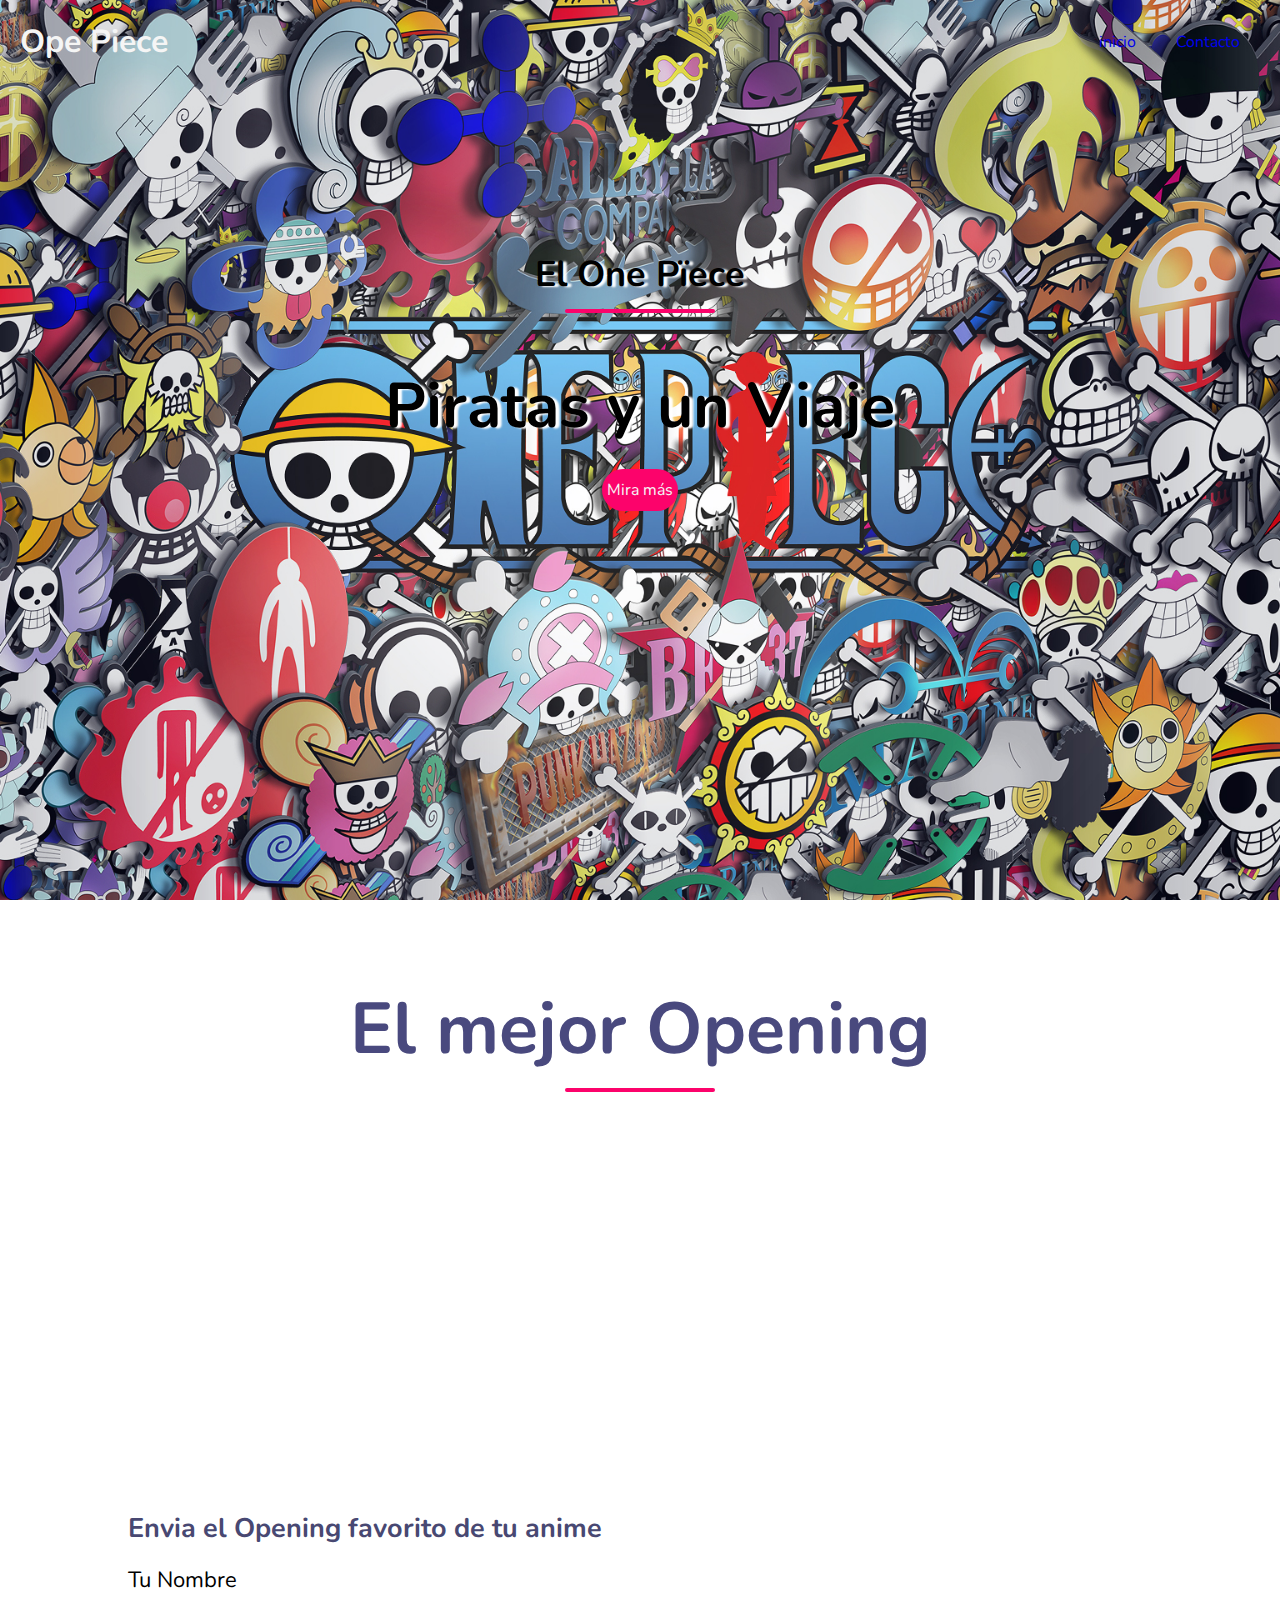
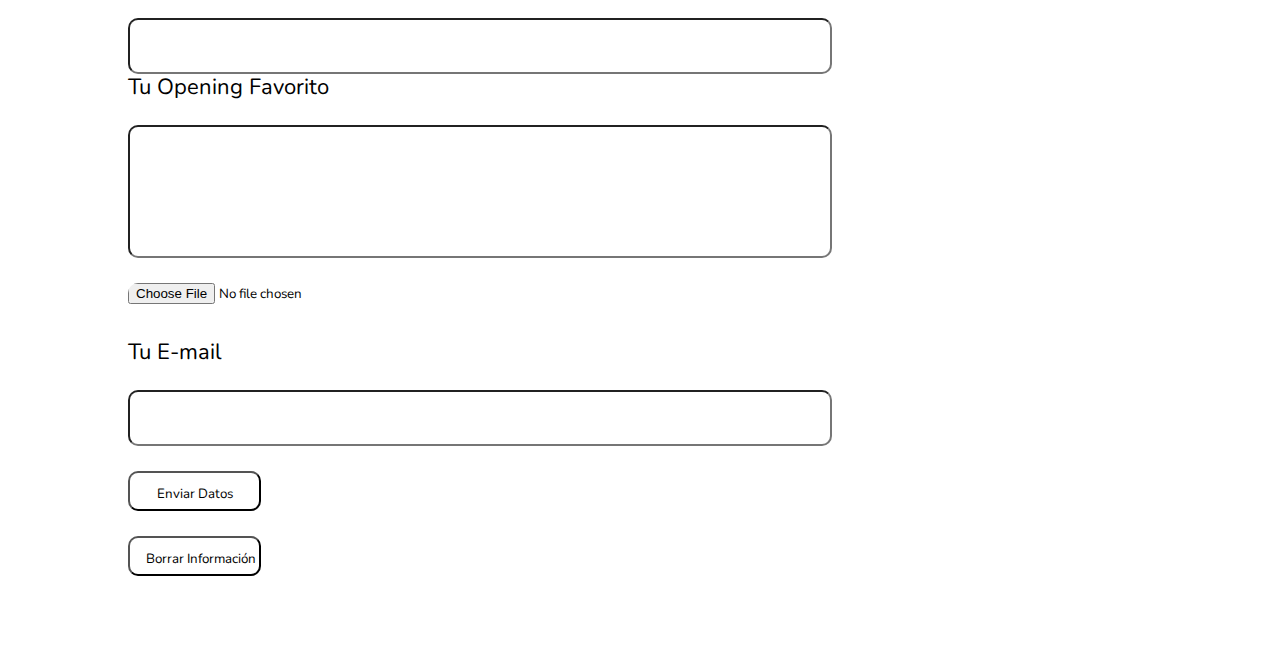
<file: pages/forum.html>
<!DOCTYPE html>
<html lang="en">

<head>
    <meta charset="UTF-8" />
    <meta http-equiv="X-UA-Compatible" content="IE=edge" />
    <meta name="viewport" content="width=device-width, initial-scale=1.0" />
    <title>One Piece</title>
    <link rel="stylesheet" href="../assets/css/style.css" />
</head>

<body>
    <!--navegador-->
    <nav class="navbar">
        <h1 class="logo">Ope Piece</h1>
        <ul class="nav-links">
            <li><a href="../index.html">inicio </a></li>
            <li><a href="./forum.html">Contacto</a></li>
        </ul>
    </nav>
    <!-- Header y titulo-->
    <header>
        <div class="header-content">
            <h2>El One Pïece</h2>
            <div class="line"></div>
            <h1>Piratas y un Viaje</h1>
            <a href="" class="ctn">Mira más</a>
        </div>
    </header>
    <!--segunda parte de la pagina-->
    <section class="events">
        <div class="tittle">
            <h1>El mejor Opening</h1>
            <div class="line"></div>
            <iframe width="560" height="315" src="https://www.youtube.com/embed/cZsj0dTTmy8" title="YouTube video player" frameborder="0" allow="accelerometer; autoplay; clipboard-write; encrypted-media; gyroscope; picture-in-picture" allowfullscreen></iframe>
        </div>
    </section>
    <section>
        <h4>Envia el Opening favorito de tu anime</h4>
        <form action="" method="">
            <label for="nombre"> Tu Nombre</label><input type="text" />
            <label for="mensaje">Tu Opening Favorito</label>
            <input class="textarea" type="text" name="mensaje" id="mensaje" />
            <label for="archivo"></label>
            <input type="file" name="archivo" id="archivo" />
            <label for="email">Tu E-mail</label><input type="email" name="email" id="email" />
            <input class="btn-form" type="submit" value="Enviar Datos" />
            <input class="btn-form" type="reset" value="Borrar Información" />
        </form>
    </section>
</body>

</html>
</file>
<file: assets/css/style.css>
@import url('https://fonts.googleapis.com/css2?family=Nunito:ital,wght@1,700&display=swap');

/*configurar toda la pagina*/
*{
    margin: 0;
    padding: 0;
    box-sizing: border-box;
    font-family: 'Nunito', sans-serif;
}

/*configuraciones generales*/
a{
    text-decoration: none;
}

ul{
    list-style: none;
}

body  html{
    overflow-x: hidden;
}

section{
    width: 80%;
    margin: 80px auto;
}
/*final de configuraciones generales*/

/*header  y tituloss*/
header{
    width: 100vw;
    height: 100vh;
    background-image: url(../img/onepiece4.jpg);
    background-position: bottom;
    background-size: cover;
    display: flex;
    align-items: center;
    justify-content: center;
}

.header-content{
    margin-bottom: 150px;
    color: #000000;
    text-align: center;

}
.header-content h1{

    text-shadow: 4px 1px 2px #ffffff;
}

.header-content h2{
    font-size: 4vmin;
    text-shadow: 4px 1px 2px #ffffff;
}

.line{
    width: 150px;
    height: 4px;
    background: #fc036b;
    margin: 10px auto;
    border-radius: 5px;
}

.header-content h1{
    font-size: 7vmin;
    margin-top: 50px;
    margin-bottom: 30px;
}

.ctn{
    padding: 10px 5px;
    background: #fc036b;
    border-radius: 30px;
    color: whitesmoke;
}
/*final de header y titulos*/

/*inicio de navbar*/
.navbar{
    position: absolute;
    top: 0;
    left: 0;
    display: flex;
    width: 100%;
    justify-content: space-between;
    padding: 20px;
    color: whitesmoke;
}

.nav-links{
    display: flex;
    align-items: center;
}

.nav-links li{
    margin: 0 20px;
}

.menu-btn{
    position: absolute;
    top: 30px;
    right: 30px;
    width: 40px;
    cursor: pointer;
}
/*final del navbar*/

/*segunda parte de la pagina*/
.tittle{
    text-align: center;
    font-size: 4vmin;
    color: rgb(73,73,126);
}

.row{
    display: flex;
    align-items: center;
    width: 100%;
    justify-content: space-between;
}

.row .col{
    display: flex;
    flex-direction: column;
    align-self: center;
}

.events .row{
    margin-top: 50px;
}

h4{
    font-size: 3vmin;
    color: #484872;
    margin: 20px auto;
}

p{
    color:#707070;
    padding: 0px 40px;
}

.ct2{
    padding: 15px 5px;
    padding-left: 5px;
    margin: 20px auto;
    background: #fc036b;
    border-radius: 30px;
    color: whitesmoke;
}

.events .ct2{
    margin-top: 20px;
}

.img{
    height: 400px;
    width: 550px;
    padding-left: 100px;
}
/*final de la segunda parte de la pagina*/
/*Tercera parte de la pagina*/

.explore{
    width: 100%;
    height: 100vh;
    background-image: url("../img/onepiece3.jpg");
    background-position: center;
    background-size: cover;
    background-repeat: no-repeat;
    display: flex;
    align-items: center;
}

.explore-content{
    width: 60px;
    padding: 50px;
    color: whitesmoke;
    
    display: flex;
    align-items: center;
    flex-direction: column;
}

.explore-content h1{
    font-size: 7vmin;
    padding-left: 500px;
    text-shadow: 3px 1px 2px #fc036b;
}

.explore-content .line{
    margin-bottom: 50px;
    margin-left: 170px;
}

.explore-content p{
    color: rgb(221, 221, 221);
    text-shadow: 3px 1px 2px #000000;
    padding-left: 500px;
}

.explore-content .ctn{
    margin-top: 40px;
    margin-left: 425px;
}

.ctn3{
    padding-left: 30px;
    padding-right: 30px;
    padding-top: 15px;
    padding-bottom: 15px;
    margin-top: 30px;
    margin-left: 450px;
    background: #fc036b;
    border-radius: 30px;
    color: whitesmoke;
}
/*final de tercera parte*/


/*cuarta parte de la pagina*/
.tours {
    margin-left: 250px;
}

.content-col{
    width: 40%;
}

.tours .image-gallery{

}

.tours .row .col{
    width: 50%;
}

div > div > img{
    width: 250px;
    padding: 10px;
}

.content-col h1{
    font-size: 7vmin;
    color: #484872;
}

.content-col line{
    border-left: 50px;
}

.content-col p{
    padding: 0;
    margin: 30px auto;
}

.ctn4{
    padding: 15px 5px;
    padding-left: 5px;
    margin: 20px auto;
    background: #fc036b;
    border-radius: 30px;
    color: whitesmoke;
}
/*final de la cuarta parat*/

/*footer*/
.footer{
    width: 100%;
    height: 200px;
    padding: 20px 80px;
    margin: 0;
    background: #480293;
    text-align: center;
}
/*Formulario y video*/
form{

    display: flex;
    flex-direction: column;
    align-items: flex-start;
    padding: 0px;
    width: 704px;
}
label{
    font-size: 22px;
    line-height: 26px;
}
input{
    display: flex;
    flex-direction: column;
    align-items: flex-start;
    padding: 0px;
    width: 704px;
    height: 56px;
    background: #FFFFFF;
    border-radius: 10px;
    margin-top: 25px

}
.textarea{
    display: flex;
    flex-direction: column;
    align-items: flex-start;
    padding: 0px;
    width: 704px;
    height: 133px;
    background: #FFFFFF;
    border-radius: 10px;
    margin-top: 25px;
}
.btn-form{
    display: flex;
    flex-direction: row;
    justify-content: center;
    align-items: center;
    padding: 12px 16px;
    width: 133px;
    height: 40px;
    margin-top: 25px;
}
</file>
